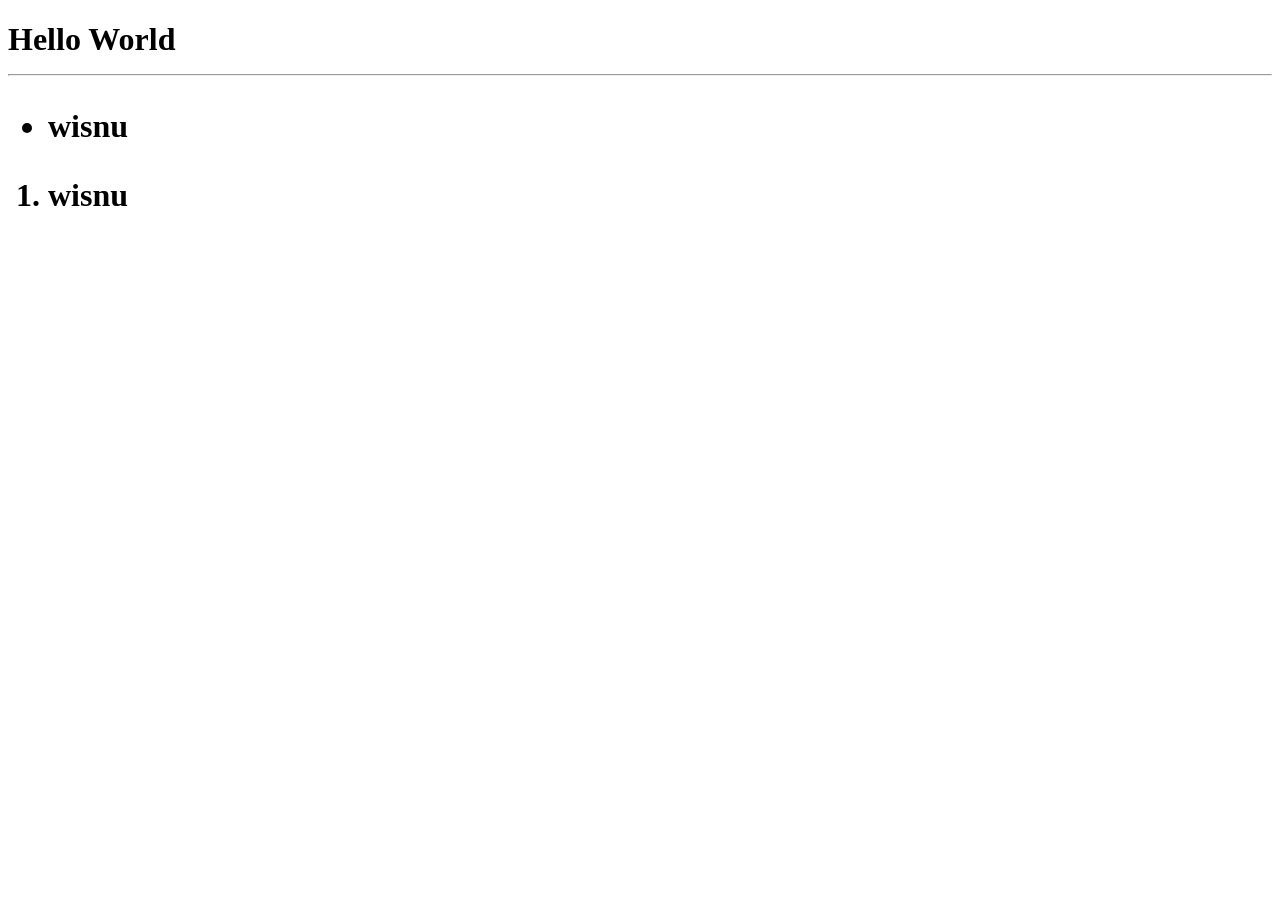
<file: index.html>
<!DOCTYPE html>
<html lang="en">
<head>
    <meta charset="UTF-8">
    <meta name="viewport" content="width=device-width, initial-scale=1.0">
    <title>Pertemuan 1</title>
</head>
<body>
    <h1>Hello World
    <br>
    <hr>
    <ul>
        <li>
            wisnu
        </li>
    </ul>
    <ol>
        <li>
            wisnu
        </li>
    </ol>
    </h1>
</body>
</html>
</file>
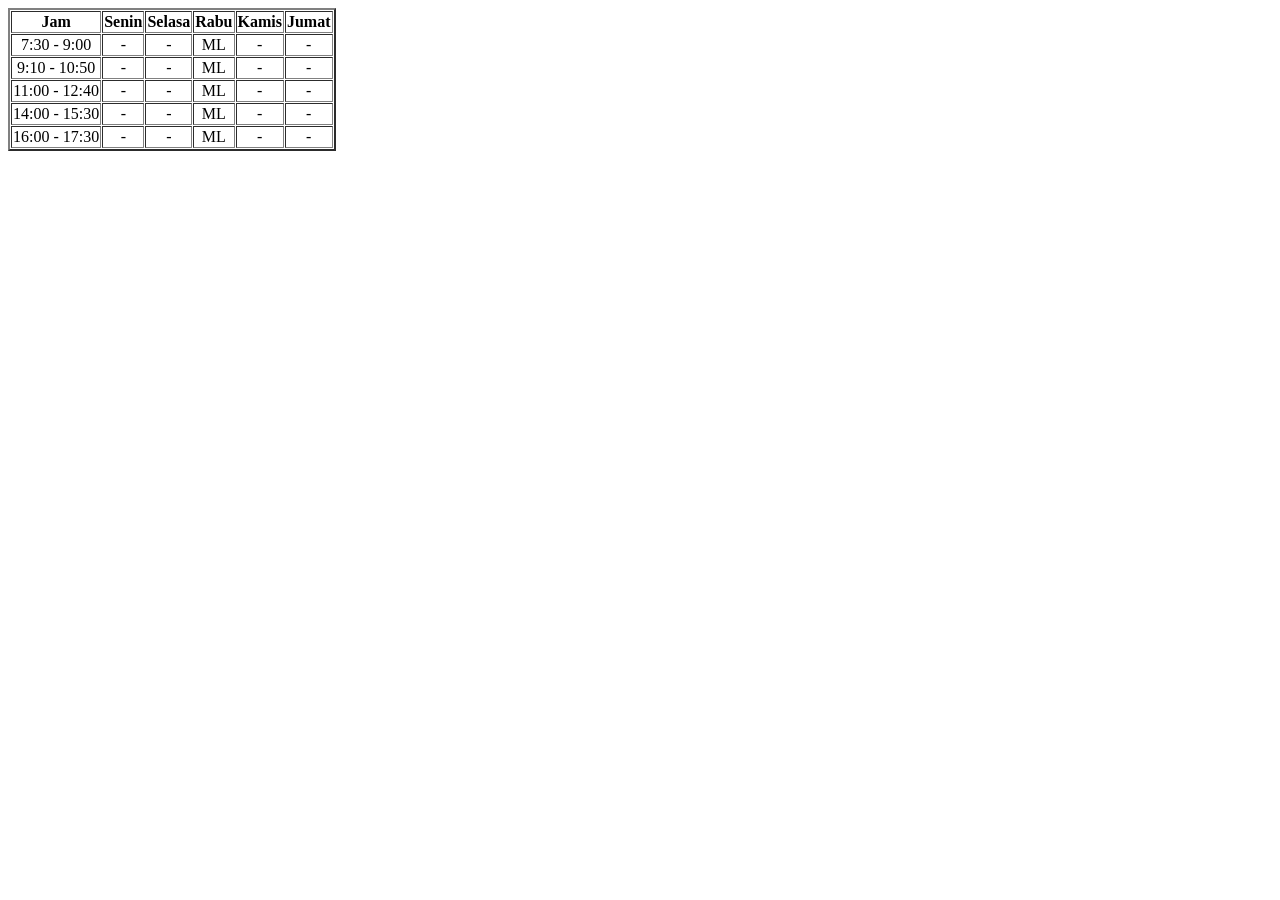
<file: Pertemuan 2/index.html>
<!DOCTYPE html>
<html lang="en">
<head>
    <meta charset="UTF-8">
    <meta name="viewport" content="width=device-width, initial-scale=1.0">
    <title>Document</title>
</head>
<body>
    <!-- <img src="images/Screenshot 2025-09-12 000737.png" alt="Null" width="500" height="500"> -->
    <table border="2" cellpadding="1" cellspacing="1">
        <tr>
            <th>Jam</th>
            <th>Senin</th>
            <th>Selasa</th>
            <th>Rabu</th>
            <th>Kamis</th>
            <th>Jumat</th>
        </tr>
        <tr>
            <td align="center">7:30 - 9:00</td>
            <td align="center">-</td>
            <td align="center">-</td>
            <td align="center">ML</td>
            <td align="center">-</td>
            <td align="center">-</td>
        </tr>
        <tr>
            <td align="center">9:10 - 10:50</td>
            <td align="center">-</td>
            <td align="center">-</td>
            <td align="center">ML</td>
            <td align="center">-</td>
            <td align="center">-</td>
        </tr>
        <tr>
            <td align="center">11:00 - 12:40</td>
            <td align="center">-</td>
            <td align="center">-</td>
            <td align="center">ML</td>
            <td align="center">-</td>
            <td align="center">-</td>
        </tr>
        <tr>
            <td align="center">14:00 - 15:30</td>
            <td align="center">-</td>
            <td align="center">-</td>
            <td align="center">ML</td>
            <td align="center">-</td>
            <td align="center">-</td>
        </tr>
        <tr>
            <td align="center">16:00 - 17:30</td>
            <td align="center">-</td>
            <td align="center">-</td>
            <td align="center">ML</td>
            <td align="center">-</td>
            <td align="center">-</td>
        </tr>
    </table>

    <!-- <form action="next.html" method="get">
        <label>Nama:</label>
        <input id="nama" type="text" id="username" placeholder="Masukan Nama">
        <br>
        <label>Email:</label>
        <input id="Email" type="email" id="Email" placeholder="Masukan Email">
        <br>
        <label>Password:</label>
        <input id="Pass" type="password" id="Pass" placeholder="Masukan password">
        <br>
        <button type="submit">Submit</button>
    </form> -->
    <!-- <a href="https://unila.ac.id" target="_blank">Unila</a> -->
</body>
</html>
</file>
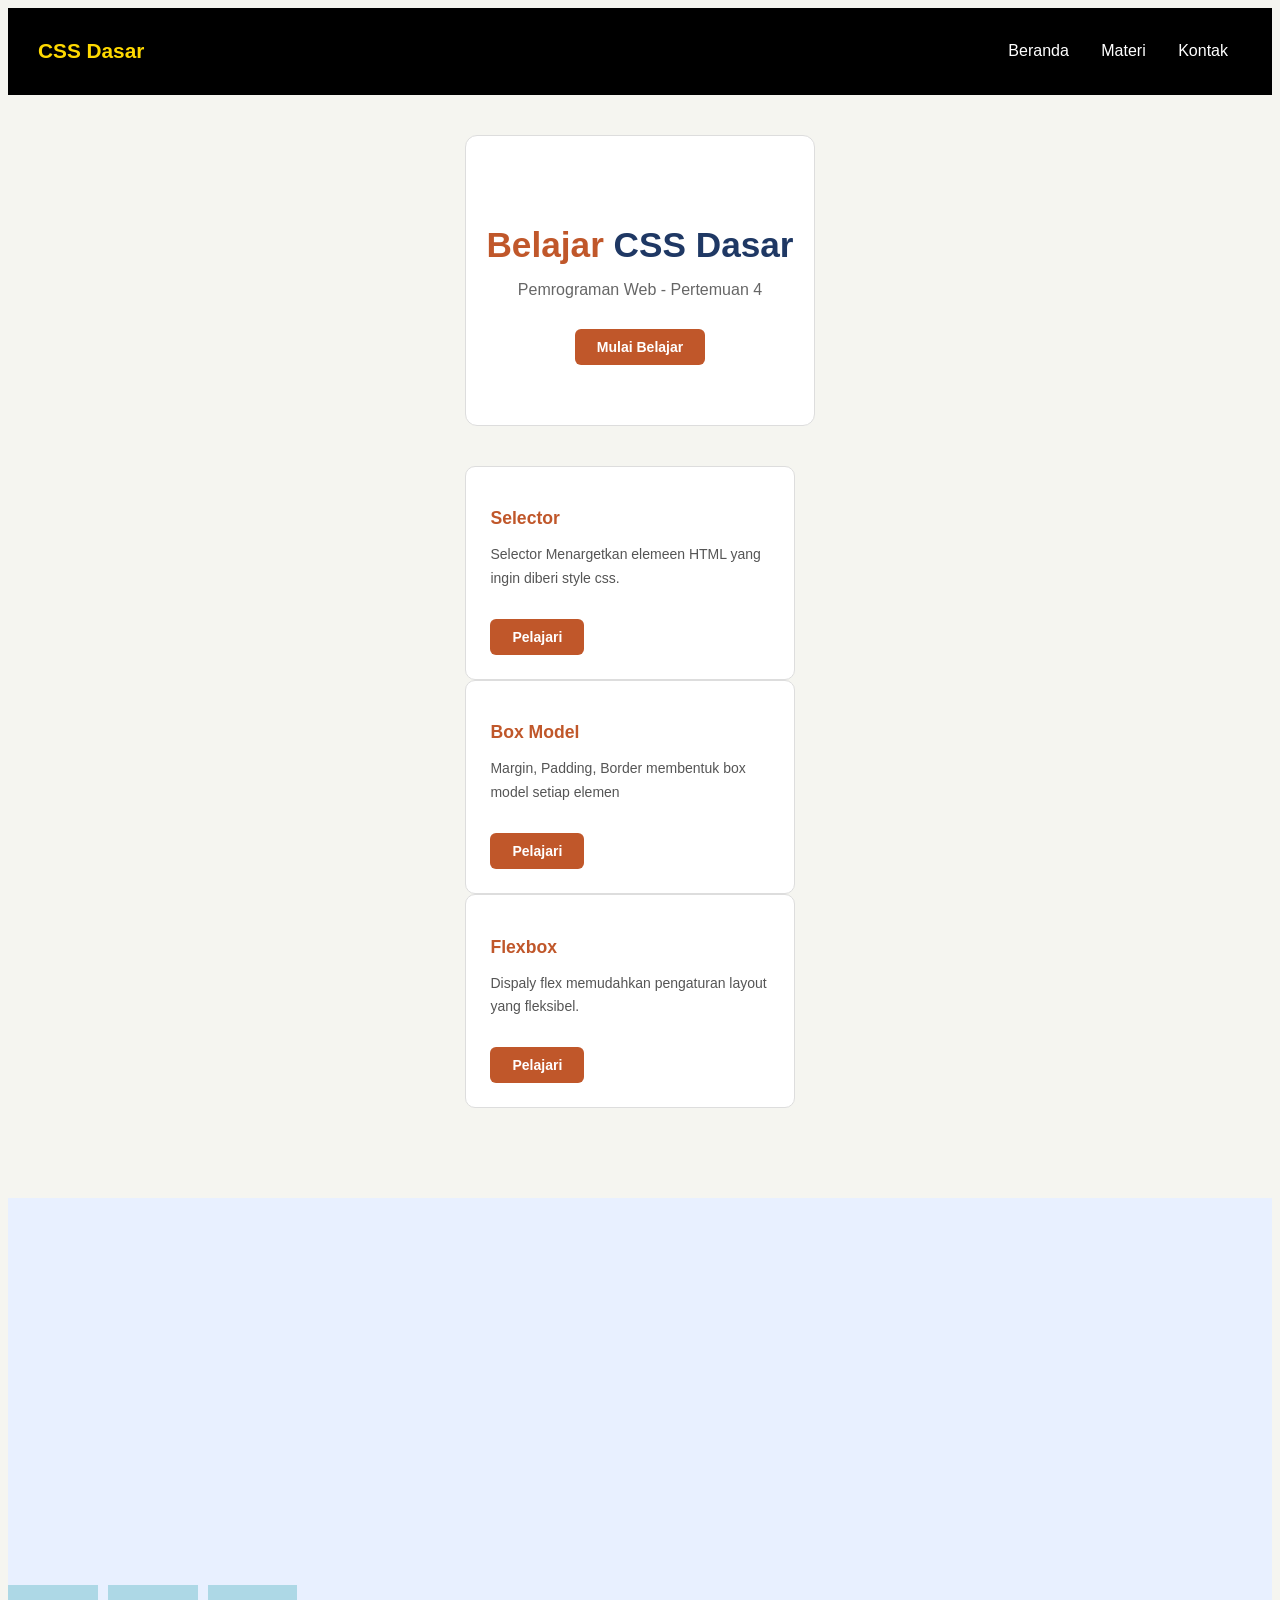
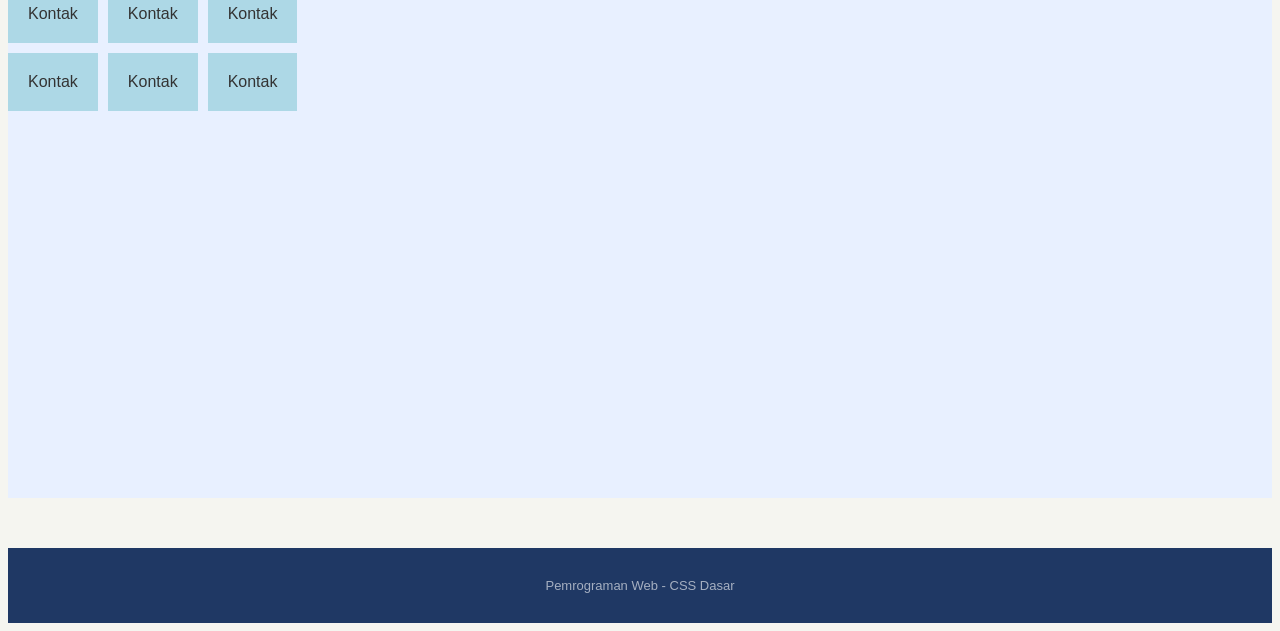
<file: Pertemuan 4/index.html>
<!DOCTYPE html>
<html lang="en">
<head>
    <meta charset="UTF-8">
    <meta name="viewport" content="width=device-width, initial-scale=1.0">
    <title>Pertemuan 4</title>
    <link rel="stylesheet" href="style.css">
</head>
<body>
    
    <nav id="navbar">
        <h1>CSS Dasar</h1>
        <div>
            <a href="#beranda">Beranda</a>
            <a href="#materi">Materi</a>
            <a href="#kontak">Kontak</a>
        </div>
    </nav>
    
    <section id="beranda" class="section">
        <div class="container">
            <div class="hero">
                <h2>
                    <span>Belajar</span> CSS Dasar
                </h2>
                <p>Pemrograman Web - Pertemuan 4</p>
                <button class="tombol">Mulai Belajar</button>
            </div>

            <div id="kartu-grid">
                <div class="kartu">
                    <h3>Selector</h3>
                    <p>Selector Menargetkan elemeen HTML yang ingin diberi style css.</p>
                    <button class="tombol">Pelajari</button>
                </div>

                <div class="kartu">
                    <h3>Box Model</h3>
                    <p>Margin, Padding, Border membentuk box model setiap elemen</p>
                    <button class="tombol">Pelajari</button>
                </div>

                <div class="kartu">
                    <h3>Flexbox</h3>
                    <p>Dispaly flex memudahkan pengaturan layout yang fleksibel.</p>
                    <button class="tombol">Pelajari</button>
                </div>
            </div>
        </div>
    </section>

    <section id="materi" class="section">
        <div class="grid">
            <div>Kontak</div>
            <div>Kontak</div>
            <div>Kontak</div>
            <div>Kontak</div>
            <div>Kontak</div>
            <div>Kontak</div>
        </div>
    </section>

    <footer>
        Pemrograman Web - CSS Dasar
    </footer>
</body>
</html>
</file>
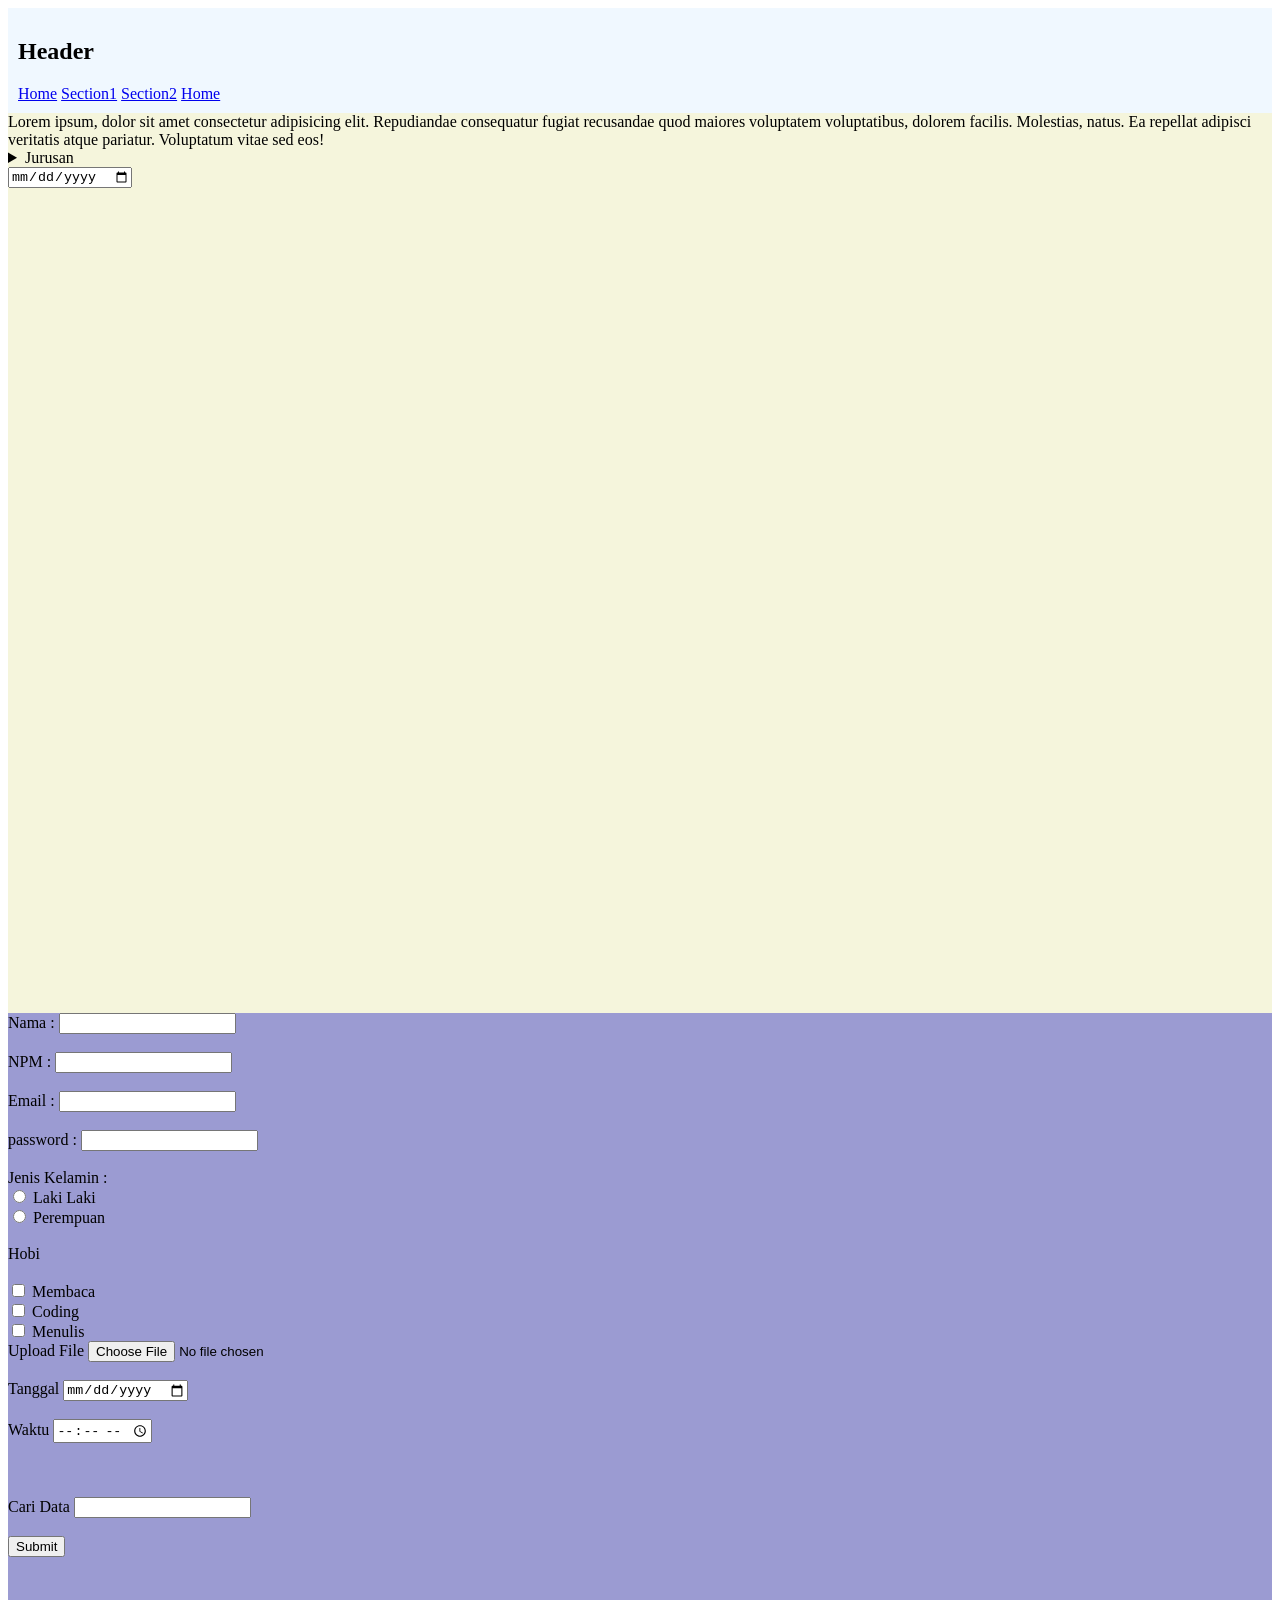
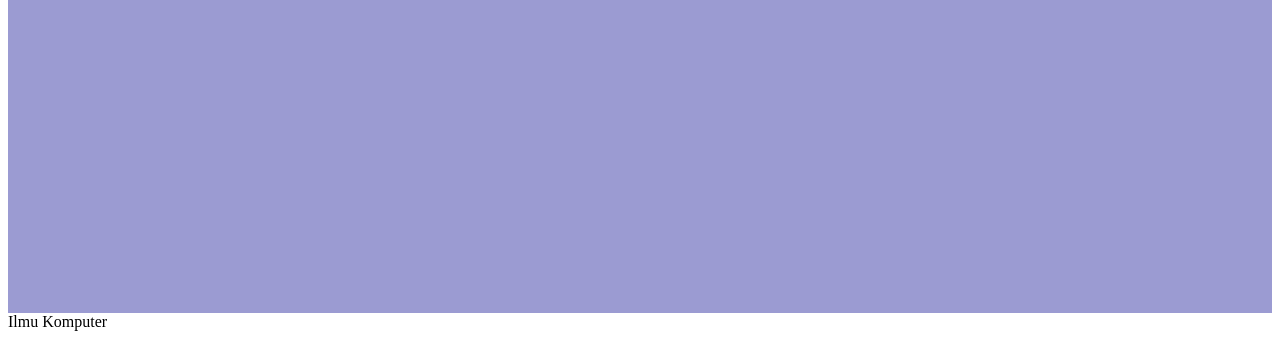
<file: Pert3/pert3.html>
<!DOCTYPE html>
<html lang="en">
<head>
    <meta charset="UTF-8">
    <meta name="viewport" content="width=device-width, initial-scale=1.0">
    <title>Praktikum Web 3</title>
</head>
<body>
    <header style="background-color: aliceblue; padding: 10px;">
        <h2>Header</h2>
        <nav>
            <a href="#">Home</a>
            <a href="#section1">Section1</a>
            <a href="#section2">Section2</a>
            <a href="#">Home</a>
        </nav>
    </header>
    <section id="section1" style="background-color: beige; height: 100vh;">
        <article>Lorem ipsum, dolor sit amet consectetur adipisicing elit. Repudiandae consequatur fugiat recusandae quod maiores voluptatem voluptatibus, dolorem facilis. Molestias, natus. Ea repellat adipisci veritatis atque pariatur. Voluptatum vitae sed eos!
        </article>
        <aside>
            <details>
                <summary>
                    Jurusan
                </summary>
                <ul>
                    <li>Ilmu Komputer</li>
                    <li>Teknik Informatika</li>
                    <li>Sistem Informasi</li>
                </ul>
            </details>
        </aside>
        <input type="date">
    </section>
    <section id="section2" style="background-color: rgb(155, 155, 210); height: 100vh;">
        <form action="#" method="get" target="_blank">
            <label for="username">Nama : </label>
            <input type="text" id="username" name="username">
            <br><br>

            <label for="npm">NPM : </label>
            <input type="number" id="npm" name="npm">
            <br><br>

            <label for="email">Email : </label>
            <input type="email" id="email" name="email">
            <br><br>

            <label for="password">password : </label>
            <input type="password" id="password" name="password">
            <br><br>

            <label for="jk">Jenis Kelamin : </label><br>
            <input type="radio" id="jk" name="jk">
            <label for="lk">Laki Laki</label>
            <br>

            <input type="radio" name="jk" id="jk">
            <label for="pr">Perempuan</label>
            <br><br>

            <label for="">Hobi</label><br><br>
            <input type="checkbox" id="hobi1" name="hobi[]" value="Membaca">
            <label for="hobi1">Membaca</label><br>
            <input type="checkbox" id="hobi2" name="hobi[]" value="Coding">
            <label for="hobi1">Coding</label><br>
            <input type="checkbox" id="hobi3" name="hobi[]" value="Menulis">
            <label for="hobi1">Menulis</label><br>

            <label for="upload">Upload File</label>
            <input type="file" name="upload"><br><br>
            
            <label for="date">Tanggal</label>
            <input type="date" name="date" id="date"><br><br>

            <label for="waktu">Waktu</label>
            <input type="time" name="waktu" id="waktu"><br><br>

            <input type="hidden" name="role" id="Mahasiswa"><br><br>
            <input type="hidden" name="jurusan" id="Ilmu Komputer">

            <label for="search">Cari Data</label>
            <input type="search" name="search" id="search"><br><br>

            <button>Submit</button>
    </form>
    </section>
    <footer>Ilmu Komputer</footer>
</body>
</html>
</file>
<file: Pertemuan 4/style.css>
/* ===== BODY ===== */
body {
  font-family: Arial, sans-serif;
  font-size: 16px;
  background-color: #f5f5f0;
  color: #333;
}

/* ===== NAVBAR ===== */
#navbar {
  display: flex;
  justify-content: space-between;
  align-items: center;
  background-color: #000000;
  padding: 14px 30px;
  position: sticky;
  top: 0;
}

#navbar h1 {
  color: rgb(255, 217, 0);
  font-size: 1.3rem;
}

#navbar a {
  color: white;
  text-decoration: none;
  padding: 6px 14px;
  border-radius: 4px;
}

#navbar a:hover {
  background-color: rgba(255,255,255,0.2);
}

/* ===== CONTAINER ===== */
.container {
  max-width: 1100px;
  margin: 40px auto;
  padding: 0 24px;
}

/* ===== HERO SECTION ===== */
.hero {
  text-align: center;
  padding: 60px 20px;
  background-color: white;
  border-radius: 12px;
  margin-bottom: 40px;
  border: 1px solid #ddd;
}

.hero h2 {
  font-size: 2.2rem;
  color: #1F3864;
  margin-bottom: 12px;
}

.hero h2 span:nth-child(1) {
  color: #C0572A;
}

.hero p {
  color: #666;
  font-size: 1rem;
}

/* ===== KARTU ===== */
.kartu-grid {
  display: flex;
  gap: 20px;
  flex-wrap: wrap;
}

.kartu {
  background-color: white;
  border: 1px solid #ddd;
  border-radius: 10px;
  padding: 24px;
  width: 280px;
  flex: 1 1 250px;
}

.kartu h3 {
  font-size: 1.1rem;
  color: #C0572A;
  margin-bottom: 8px;
}

.kartu p {
  font-size: 14px;
  color: #555;
  line-height: 1.7;
}

/* ===== TOMBOL ===== */
.tombol {
  display: inline-block;
  background-color: #C0572A;
  color: white;
  padding: 10px 22px;
  border: none;
  border-radius: 6px;
  font-size: 14px;
  font-weight: bold;
  margin-top: 14px;
  cursor: pointer;
}

.tombol:hover {
  background-color: #a04523;
}

.section {
  min-height: 100vh;
  display: flex;
  align-items: center;
  margin-bottom: 50px;
}

#beranda {
  background-color: #f5f5f0;
}

#materi {
  background-color: #e8f0ff;
  align-items: center;
}

#kontak {
  background-color: #ffe8e8;
}

.grid {
  display: grid;
  grid-template-columns: repeat(3, 1fr);
  gap: 10px;
  justify-content: center;
}

.grid div {
  background: lightblue;
  padding: 20px;
  text-align: center;
}

/* ===== FOOTER ===== */
footer {
  text-align: center;
  padding: 30px;
  background-color: #1F3864;
  color: rgba(255,255,255,0.6);
  font-size: 13px;
}
</file>
